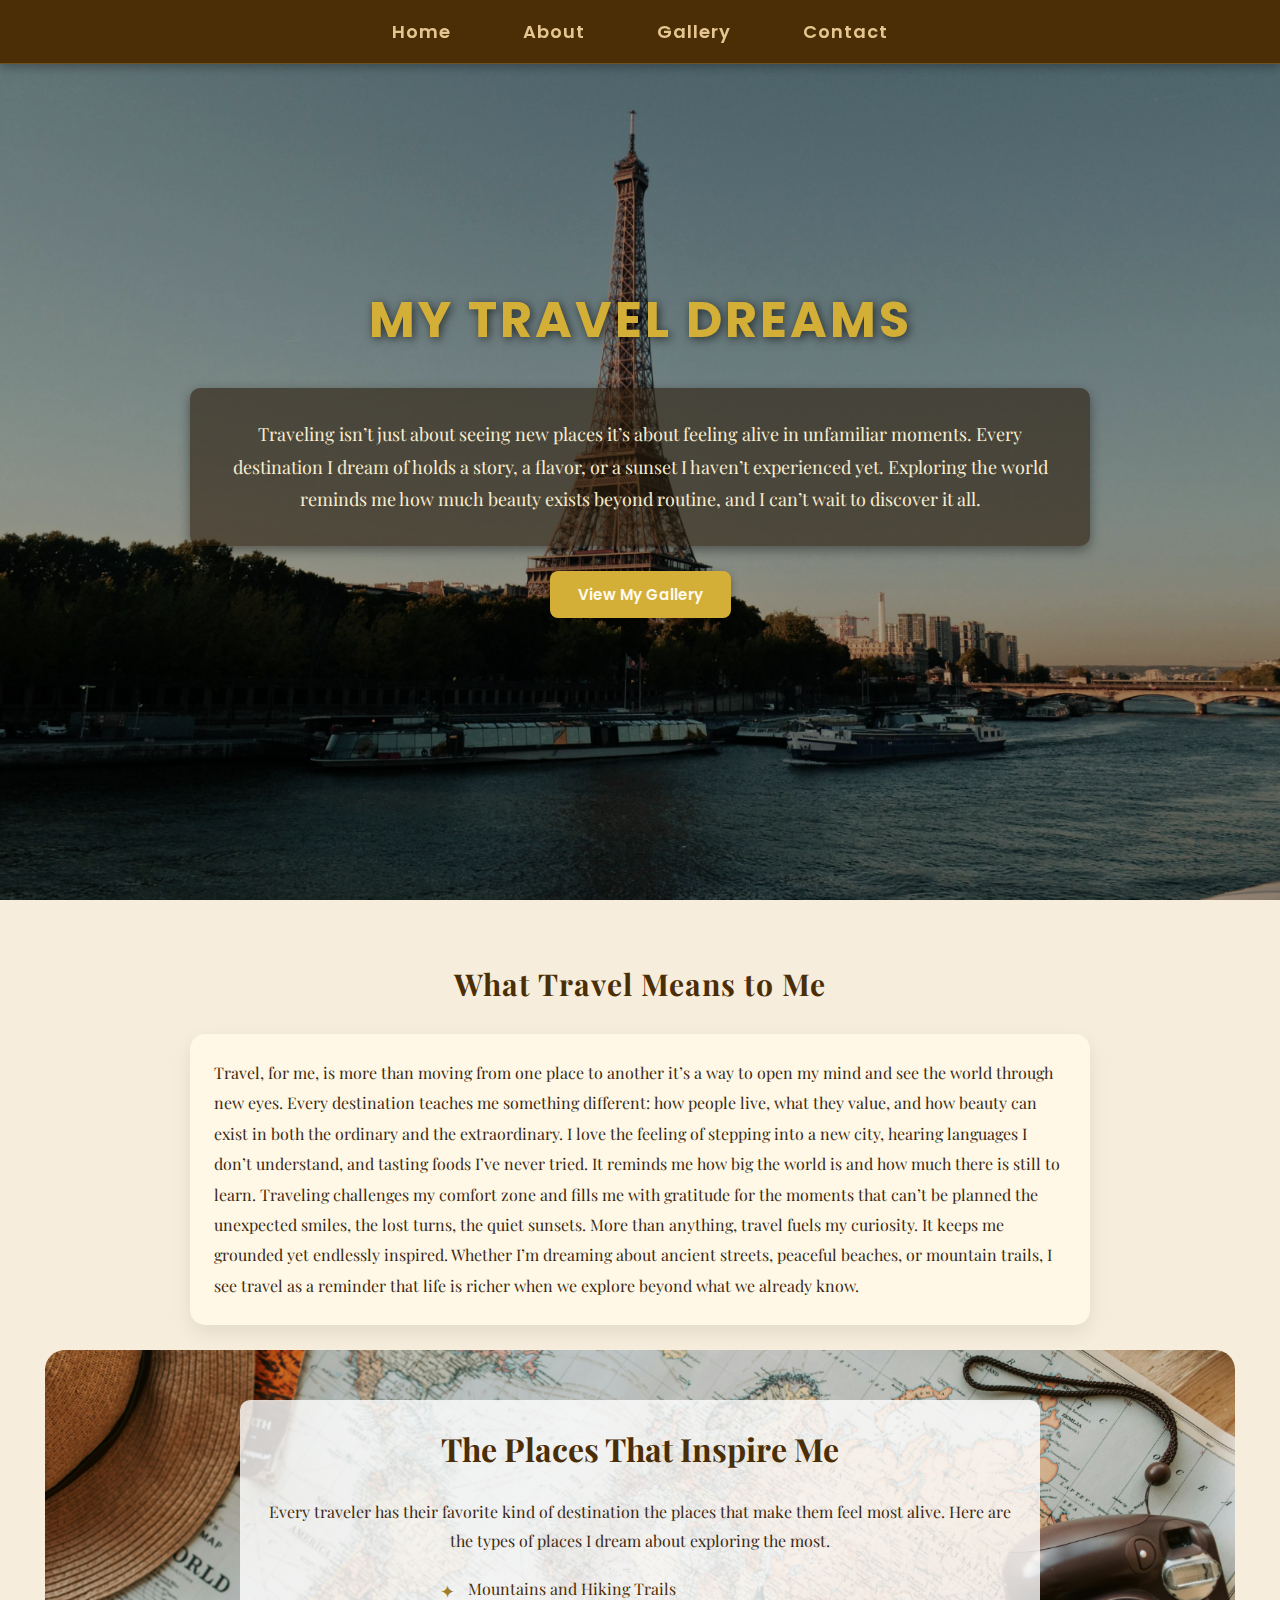
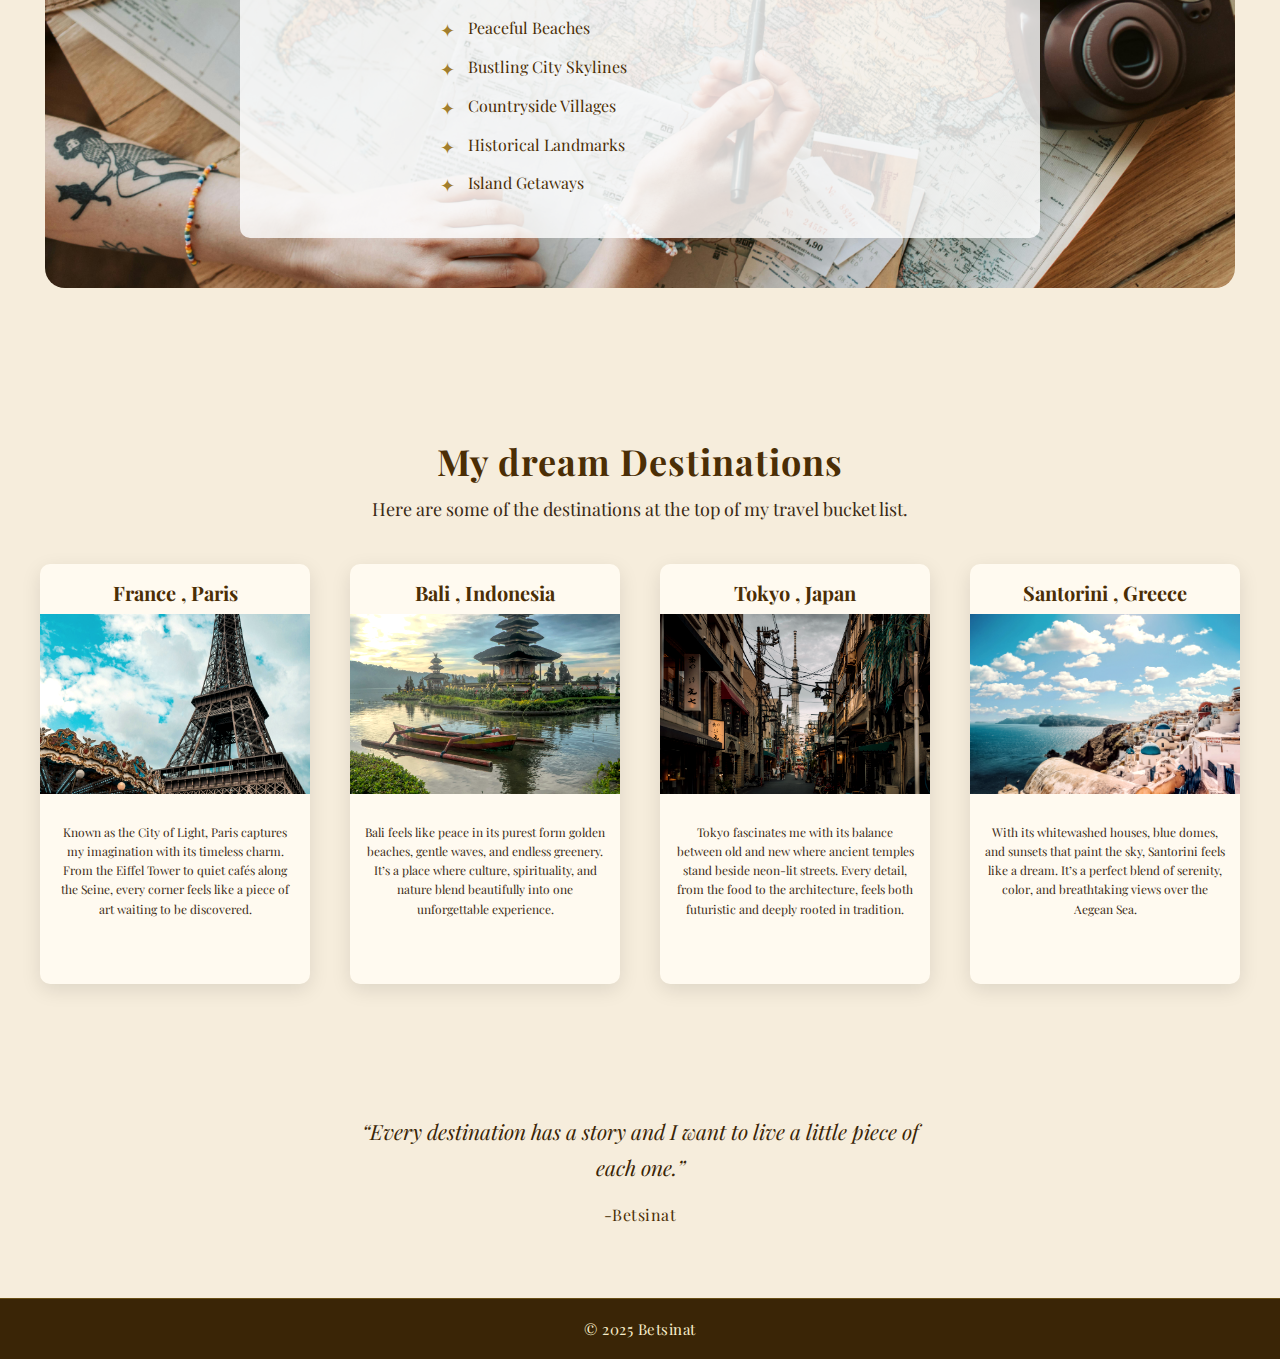
<file: index.html>
<!DOCTYPE html>
<html lang="en">
<head>
    <meta charset="UTF-8">
    <meta name="viewport" content="width=device-width, initial-scale=1.0">
    <title>Home</title>
    <link rel="stylesheet" href="./styles/index.css">
</head>
<body>
    <header>
        <nav>
        <a href="./index.html">Home</a>
        <a href="./about.html">About</a>
        <a href="./gallery.html">Gallery</a>
        <a href="./contact.html">Contact</a>
    
    </nav>
    </header>
     
<div class="hero">
    <h1>My Travel Dreams</h1>
    <img src="./Images/Paris.jpg" alt="paris" >
    <div class="heroParagraph">
        <p>Traveling isn’t just about seeing new places it’s about feeling alive in unfamiliar moments. Every destination I dream of holds a story, a flavor, or a sunset I haven’t experienced yet. Exploring the world reminds me how much beauty exists beyond routine, and I can’t wait to discover it all.</p>
    </div>
    <button onclick="location.href='gallery.html'">View My Gallery</button>
</div>
<div class="introduction">
    <h2>What Travel Means to Me</h2>
    <div class="introParagraph">
        <p>Travel, for me, is more than moving from one place to another it’s a way to open my mind and see the world through new eyes. Every destination teaches me something different: how people live, what they value, and how beauty can exist in both the ordinary and the extraordinary.
        I love the feeling of stepping into a new city, hearing languages I don’t understand, and tasting foods I’ve never tried. It reminds me how big the world is and how much there is still to learn. Traveling challenges my comfort zone and fills me with gratitude for the moments that can’t be planned the unexpected smiles, the lost turns, the quiet sunsets.
        More than anything, travel fuels my curiosity. It keeps me grounded yet endlessly inspired. Whether I’m dreaming about ancient streets, peaceful beaches, or mountain trails, I see travel as a reminder that life is richer when we explore beyond what we already know.</p>
    </div>
    <div class="inspiration">
      
        <div class="inspirationParagraph">
              <h2>The Places That Inspire Me</h2>
            <p>Every traveler has their favorite kind of destination the places that make them feel most alive. Here are the types of places I dream about exploring the most.</p>
            <ul>
                <li>Mountains and Hiking Trails</li>
                <li>Peaceful Beaches</li>
                <li>Bustling City Skylines</li>
                <li>Countryside Villages</li>
                <li>Historical Landmarks</li>
                <li>Island Getaways</li>
            </ul>
           
        </div>
    </div>
</div>
<div class="featured-inspiration">
    <h2>My dream Destinations</h2>
    <p>Here are some of the destinations at the top of my travel bucket list.</p>
    <div class="destination-container">
    <div class="paris">
        <h3>France , Paris</h3>
        <img src="./Images/paris-effile-tower.jpg" alt="paris-effile-tower" width="1000px">
        <p>Known as the City of Light, Paris captures my imagination with its timeless charm. From the Eiffel Tower to quiet cafés along the Seine, every corner feels like a piece of art waiting to be discovered.</p>
    </div>
    <div class="bali">
        <h3>Bali , Indonesia</h3>
        <img src="./Images/bali indonesia.jpg" alt="bali-indonesia" width="1000px">
        <p>Bali feels like peace in its purest form golden beaches, gentle waves, and endless greenery. It’s a place where culture, spirituality, and nature blend beautifully into one unforgettable experience.</p>
    </div>
    <div class="tokyo">
        <h3>Tokyo , Japan</h3>
        <img src="./Images/tokyo japan.jpg" alt="tokyo-japan" width="1000px">
        <p>Tokyo fascinates me with its balance between old and new where ancient temples stand beside neon-lit streets. Every detail, from the food to the architecture, feels both futuristic and deeply rooted in tradition.</p>
    </div>
    <div class="santorini">
        <h3>Santorini , Greece</h3>
        <img src="./Images/santorinig greece.jpg" alt="santorini" width="1000px">
        <p>With its whitewashed houses, blue domes, and sunsets that paint the sky, Santorini feels like a dream. It’s a perfect blend of serenity, color, and breathtaking views over the Aegean Sea.</p>
    </div>
    </div>
</div>
<div class="quote">
    <blockquote>“Every destination has a story and I want to live a little piece of each one.” 
        <cite> -Betsinat</cite> 
    </blockquote>
</div>
<footer>© 2025 Betsinat</footer>
</body>
</html>
</file>
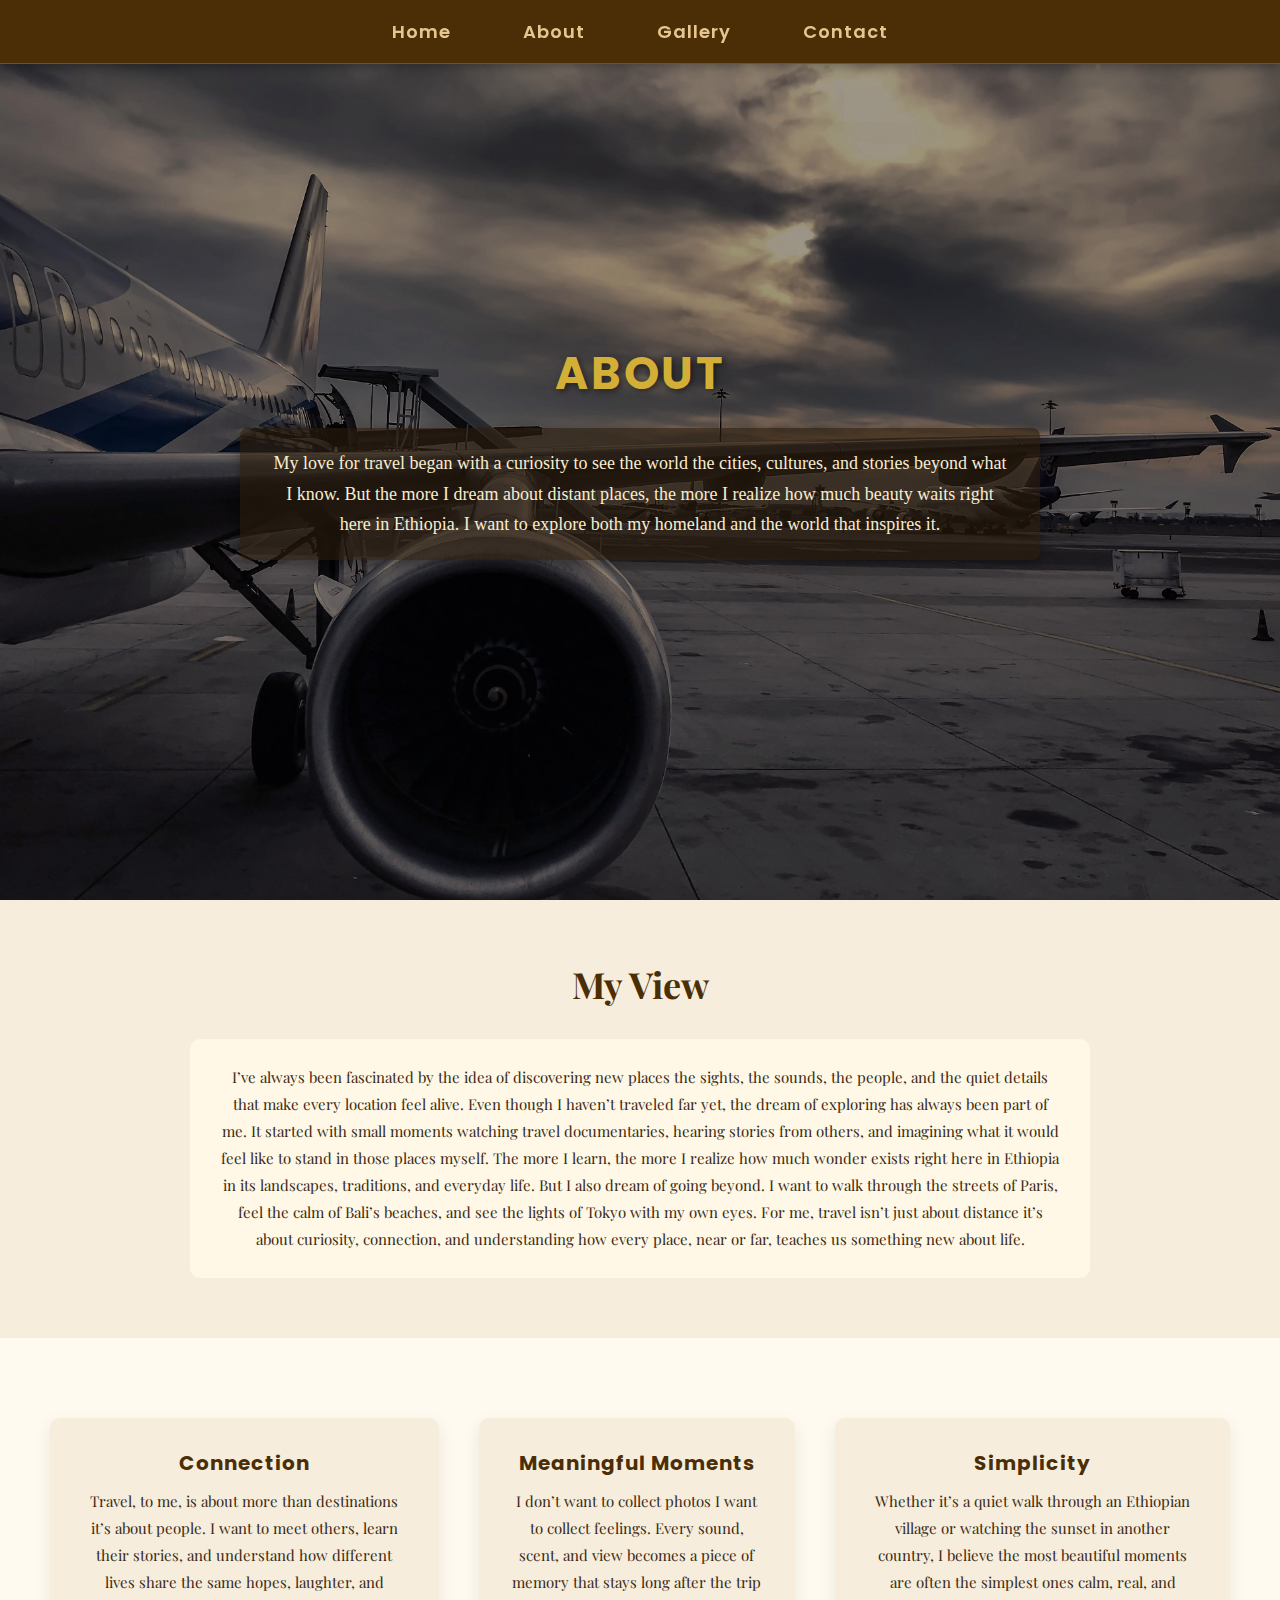
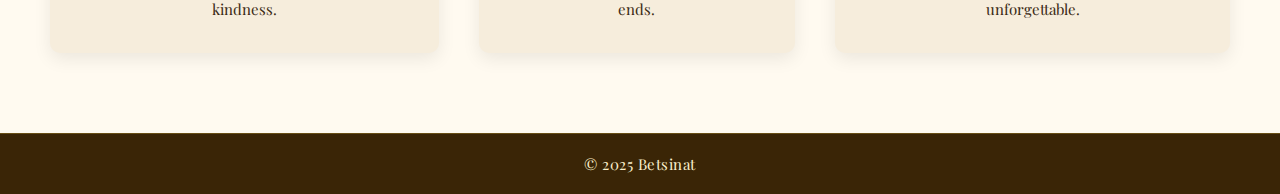
<file: about.html>
<!DOCTYPE html>
<html lang="en">
<head>
    <meta charset="UTF-8">
    <meta name="viewport" content="width=device-width, initial-scale=1.0">
    <title>About</title>
</head>
<link rel="stylesheet" href="./styles/about.css">
<body>
    <header>
        <nav>
        <a href="./index.html">Home</a>
        <a href="./about.html">About</a>
        <a href="./gallery.html">Gallery</a>
        <a href="./contact.html">Contact</a>
    </nav>
    </header>
     <div class="hero">
        <h1>About</h1>
        <img src="./Images/plane 2.jpg" alt="plane">
        <p>My love for travel began with a curiosity to see the world the cities, cultures, and stories beyond what I know. But the more I dream about distant places, the more I realize how much beauty waits right here in Ethiopia. I want to explore both my homeland and the world that inspires it.</p>
     </div>
    <div class="myStory">
        <h2>My View</h2>
        <p>I’ve always been fascinated by the idea of discovering new places the sights, the sounds, the people, and the quiet details that make every location feel alive. Even though I haven’t traveled far yet, the dream of exploring has always been part of me.

It started with small moments  watching travel documentaries, hearing stories from others, and imagining what it would feel like to stand in those places myself. The more I learn, the more I realize how much wonder exists right here in Ethiopia in its landscapes, traditions, and everyday life.

But I also dream of going beyond. I want to walk through the streets of Paris, feel the calm of Bali’s beaches, and see the lights of Tokyo with my own eyes. For me, travel isn’t just about distance it’s about curiosity, connection, and understanding how every place, near or far, teaches us something new about life.</p>
    </div>
    <div class="travelPhilosophy">
        <div class="connection">
            <h3>Connection</h3>
            <p>Travel, to me, is about more than destinations it’s about people. I want to meet others, learn their stories, and understand how different lives share the same hopes, laughter, and kindness.</p>
        </div>
        <div class="meaningfullMoments">
            <h3>Meaningful Moments</h3>
            <p>I don’t want to collect photos I want to collect feelings. Every sound, scent, and view becomes a piece of memory that stays long after the trip ends.</p>
        </div>
        <div class="simplicity">
            <h3>Simplicity</h3>
            <p>Whether it’s a quiet walk through an Ethiopian village or watching the sunset in another country, I believe the most beautiful moments are often the simplest ones calm, real, and unforgettable.</p>
        </div>
    </div>
    <footer>© 2025 Betsinat</footer>
</body>
</html>
</file>
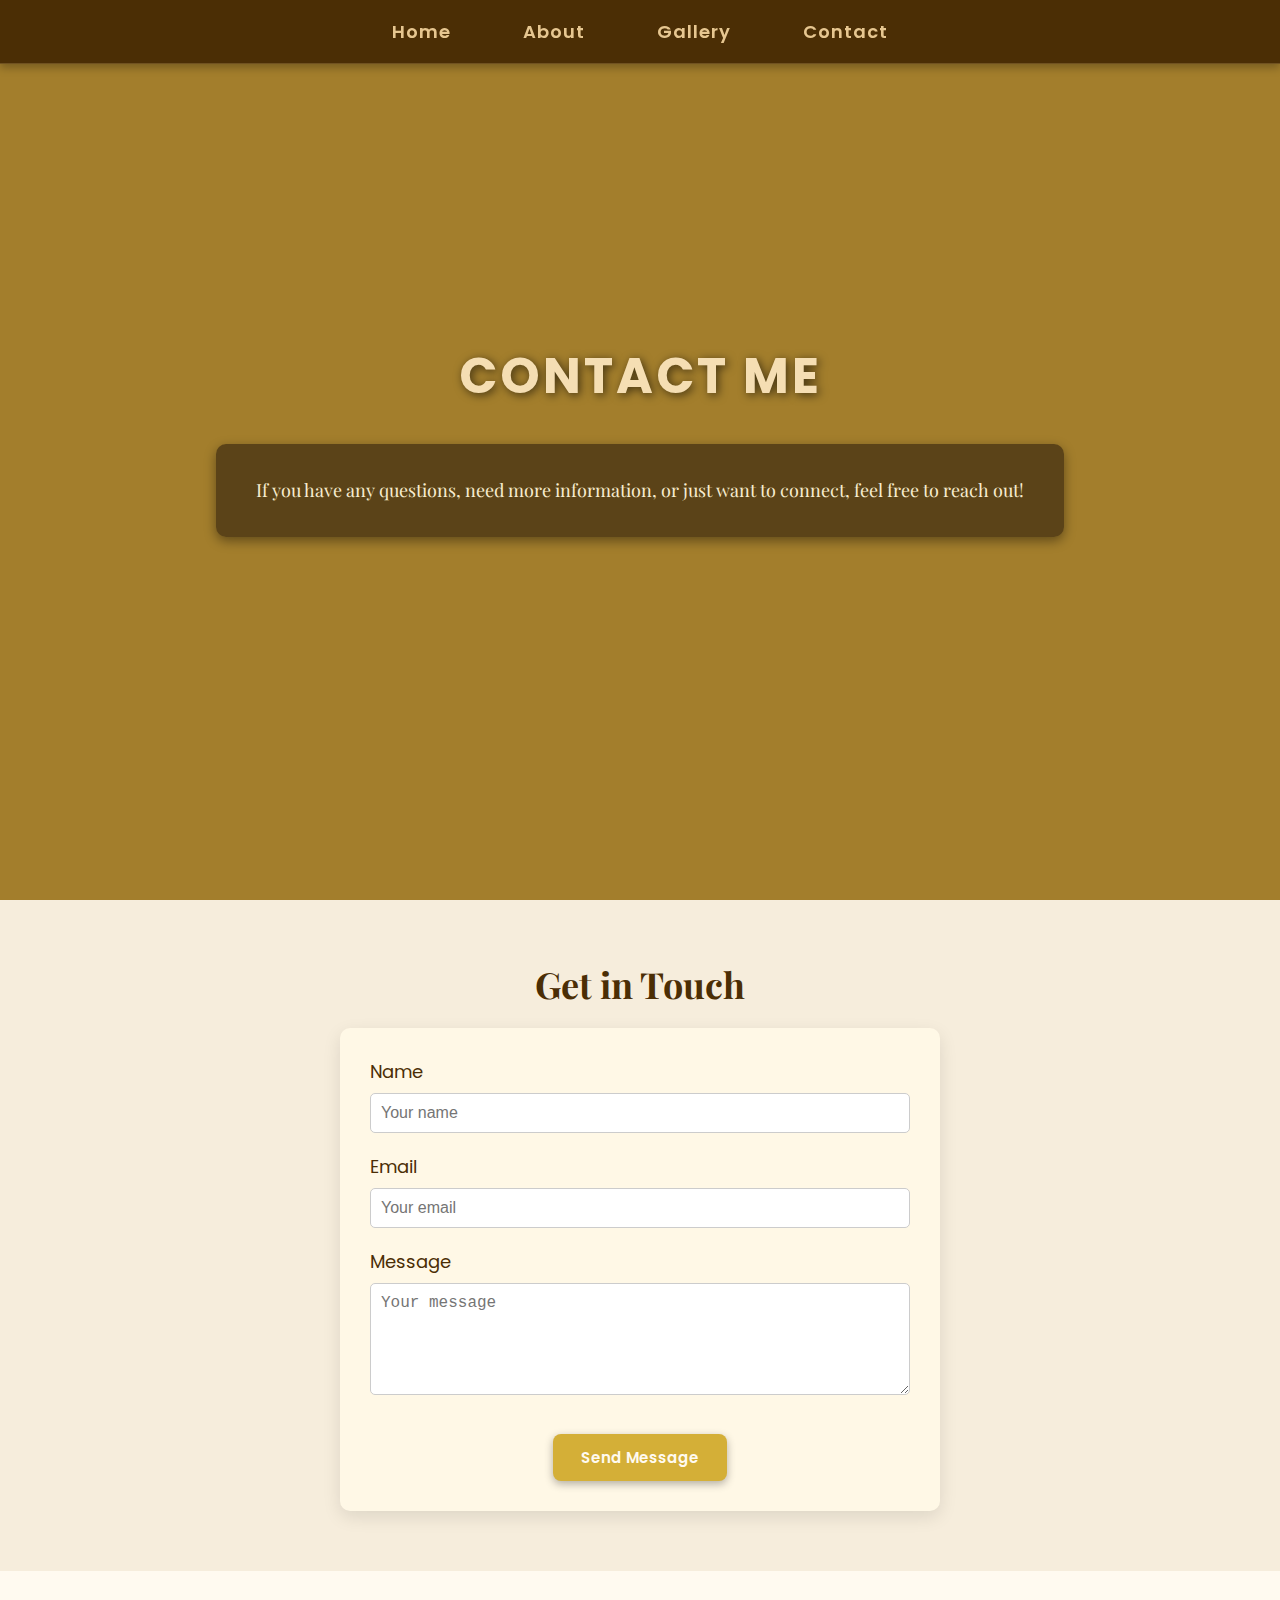
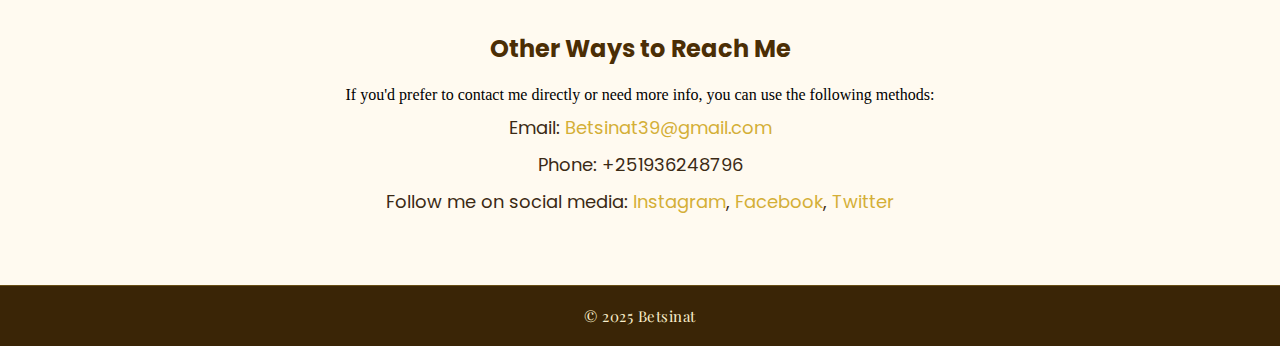
<file: contact.html>
<!DOCTYPE html>
<html lang="en">
<head>
    <meta charset="UTF-8">
    <meta name="viewport" content="width=device-width, initial-scale=1.0">
    <title>Contact</title>
    <link rel="stylesheet" href="./styles/contact.css">
</head>
<body>
    <header>
        <nav>
            <a href="./index.html">Home</a>
            <a href="./about.html">About</a>
            <a href="./gallery.html">Gallery</a>
            <a href="./contact.html">Contact</a>
        </nav>
    </header>
    <div class="hero">
        <h1>Contact Me</h1>
        <div class="heroParagraph">
            <p>If you have any questions, need more information, or just want to connect, feel free to reach out!</p>
        </div>
    </div>

    <div class="contact-form-section">
        <h2>Get in Touch</h2>
        <form action="#" method="post" class="contact-form">
            <div class="form-group">
                <label for="name">Name</label>
                <input type="text" id="name" name="name" placeholder="Your name" required>
            </div>
            <div class="form-group">
                <label for="email">Email</label>
                <input type="email" id="email" name="email" placeholder="Your email" required>
            </div>
            <div class="form-group">
                <label for="message">Message</label>
                <textarea id="message" name="message" rows="5" placeholder="Your message" required></textarea>
            </div>
            <button type="submit">Send Message</button>
        </form>
    </div>

    <div class="contact-info">
        <h3>Other Ways to Reach Me</h3>
        <p>If you'd prefer to contact me directly or need more info, you can use the following methods:</p>
        <ul>
            <li>Email: <a href="mailto:contactBetsinat39@gmail.com">Betsinat39@gmail.com</a></li>
            <li>Phone: +251936248796</li>
            <li>Follow me on social media: 
                <a href="#">Instagram</a>, <a href="#">Facebook</a>, <a href="#">Twitter</a>
            </li>
        </ul>
    </div>
    <footer>© 2025 Betsinat</footer>
</body>
</html>
</file>
<file: styles/index.css>
@import url('https://fonts.googleapis.com/css2?family=Playfair+Display:wght@600;700&family=Great+Vibes&display=swap');
@import url('https://fonts.googleapis.com/css2?family=Open+Sans:ital,wght@0,300..800;1,300..800&family=Poppins:ital,wght@0,100;0,200;0,300;0,400;0,500;0,600;0,700;0,800;0,900;1,100;1,200;1,300;1,400;1,500;1,600;1,700;1,800;1,900&family=Raleway:ital,wght@0,100..900;1,100..900&family=Roboto:ital,wght@0,100..900;1,100..900&display=swap');

* {
  box-sizing: border-box;
  margin: 0;
  padding: 0;
}

/* HEADER */
header {
  background-color: #4b2e05;
  position: fixed;
  width: 100%;
  z-index: 1000;
  text-align: center;
  padding: 18px 0;
  box-shadow: 0 4px 8px rgba(0, 0, 0, 0.25);
  border-bottom: 1px solid rgba(198, 165, 100, 0.3);
}

/* NAVIGATION LINKS */
nav a {
  font-family: 'Poppins', serif;
  font-size: 18px;
  color: #e6c690;
  text-decoration: none;
  margin: 0 18px;
  padding: 8px 16px;
  font-weight: 600;
  letter-spacing: 1px;
}

nav a:hover {
  color:white;
}


/* HERO SECTION */
.hero {
  width: 100%;
  height: 100vh;
  display: flex;
  flex-direction: column;
  justify-content: center;
  align-items: center;
  text-align: center;
}

.hero img {
  position: absolute;
  width: 100%;
  height: 100%;
  object-fit: cover;
  filter: brightness(60%) sepia(20%) contrast(1.1);
  z-index: -1;
}

.hero h1 {
  font-family: 'Poppins', serif;
  font-size: 50px;
  font-weight: 700;
  color: #d4af37;
  text-transform: uppercase;
  letter-spacing: 3px;
  margin-bottom: 30px;
  text-shadow: 2px 2px 10px rgba(0, 0, 0, 0.6);
}

.heroParagraph {
  max-width: 900px;
  background-color: rgba(43, 28, 11, 0.6);
  color: hsl(43, 71%, 89%);
  padding: 30px 40px;
  border-radius: 10px;
  line-height: 1.8;
  font-size: 18px;
  font-family: 'Playfair Display', serif;
  margin-bottom: 25px;
  box-shadow: 0 4px 12px rgba(0, 0, 0, 0.4);
}

.hero button {
  background-color: #d4af37;
  color: #fffaf0;
  font-family: 'Poppins', serif;
  font-size: 15px;
  font-weight: 600;
  padding: 12px 28px;
  border: none;
  border-radius: 8px;
  cursor:pointer;
  box-shadow: 0 3px 8px rgba(0, 0, 0, 0.3);
}

.hero button:hover {
  background-color: #a37e2c;
  transform: scale(1.05);
  color: #fffbea;
}

/* INTRO SECTION */

.introduction {
  background: #f6eddc;
  color: #3b2a15;
  padding: 64px 20px;
  margin: 0;
}

.introduction > h2 {
  font-family: 'Playfair Display', serif;
  font-size: 30px;
  color: #4b2e05;
  letter-spacing: 1px;
  margin: 0 auto 20px;
  padding-bottom: 6px;
  text-align: center;
}

.introParagraph {
  max-width: 900px;
  margin: 24px auto 0;
  background: #fff8e6;
  padding: 24px;
  border-radius: 15px;
  box-shadow: 0 8px 20px rgba(0, 0, 0, .08);
 
}

.introParagraph p {
  font-family: 'Playfair Display', serif;
  font-size: 16px;
  line-height: 1.9;
  color: #3b2a15;
}

/* INSPIRATION SECTION (with background image) */

.inspiration {
  position: relative;
  background-image: url('../Images/traveling inspo.jpg');
  background-size: cover;
  background-position: center;
  background-repeat: no-repeat;
  padding: 50px 20px;
  margin: 25px 25px;
  color: #3b2a15;
  text-align: center;
  border-radius: 20px;

}
.inspiration h2,
.inspirationParagraph {
  position: relative;
  z-index: 1;
}

.inspiration h2 {
  font-family: 'Playfair Display', serif;
  color: #4b2e05;
  font-size: 32px;
  margin-bottom: 20px;
}

.inspirationParagraph {
  max-width: 800px;
  margin: 0 auto;
  font-family: 'Playfair Display', serif;
  font-size: 16px;
  line-height: 1.8;
  color: #3b2a15;
  background: rgba(255, 255, 255, 0.8);
  padding: 20px;
  border-radius: 10px;
}

.inspirationParagraph ul {
  list-style-type: none;
  padding: 0;
  margin: 20px auto;
  max-width: 400px;
  text-align: left;
}

.inspirationParagraph li {
  position: relative;
  font-size: 16px;
  color: #4b2e05;
  margin: 10px 0;
  padding-left: 28px;
}

.inspirationParagraph li::before {
  content: "✦";
  position: absolute;
  left: 0;
  color: #a37e2c;
  font-size: 18px;
}

/* FEATURED DESTINATIONS */

.featured-inspiration {
  background-color: #f6eddc;
  padding: 60px 20px;
  text-align: center;
}

.featured-inspiration h2 {
  font-family: 'Playfair Display', serif;
  font-size: 36px;
  color: #4b2e05;
  margin-bottom: 10px;
  letter-spacing: 1px;
}

.featured-inspiration p {
  font-family: 'Playfair Display', serif;
  font-size: 18px;
  color: #3b2a15;
  max-width: 700px;
  margin: 0 auto 40px;
  line-height: 1.6;
}

.destination-container {
  display: flex;
  justify-content: center;
  width: fit-content;
  gap: 40px;
  max-width: 1200px;
  margin: 0 auto;
}

.destination-container > div {
  background-color: #fffaf0;
  border-radius: 10px;
  box-shadow: 0 6px 20px rgba(0, 0, 0, 0.1);
  overflow: hidden;
  transition: all 0.3s ease;
}

.destination-container > div:hover {
  transform: scale(1.05);
  box-shadow: 0 8px 25px rgba(0, 0, 0, 0.2);
}

.destination-container img {
  width: 100%;
  height: 180px;
  object-fit: cover;
  filter: sepia(15%) contrast(1.1);
  transition: filter 0.3s ease;
}


.destination-container h3 {
  font-family: 'Playfair Display', serif;
  font-size: 20px;
  color: #4b2e05;
  margin: 15px 0 8px;
}

.destination-container p {
  font-family: 'Playfair Display', serif;
  color: #3b2a15;
  font-size: 12px;
  padding: 25px 15px;
 
}

/* QUOTE SECTION */
.quote {
  background-color: #f6eddc;
  text-align: center;
  padding: 70px 20px;
  font-family: 'Playfair Display', serif;
  position: relative;
}

.quote blockquote {
  font-size: 21px;
  line-height: 1.7;
  font-weight: 400;
  font-style: italic;
  max-width: 600px;
  margin: 0 auto;
  position: relative;
  color:#3a2506;
}

.quote cite {
  display: block;
  margin-top: 16px;
  font-size: 16px;
  color: #d4af37;
  font-style: normal;
  letter-spacing: 0.5px;
  color: #4b2e05;

}

/* FOOTER */
footer {
  background-color: #3a2506;
  color: #f9eecb;
  text-align: center;
  padding: 20px 0;
  font-family: 'Playfair Display', serif;
  font-size: 15px;
  letter-spacing: 0.5px;
  border-top: 1px solid rgba(212, 175, 55, 0.3);
}


/* For mobile (max-width: 768px) */
@media (max-width: 768px) {
  .destination-container {
    flex-direction: column;
    gap: 20px; 
  }
  nav a{
      padding: 5px 10px;
  }


  .hero h1 {
    font-size: 30px; 
  }

  .destination-container img {
    height: 150px;
  }

  .heroParagraph {
    font-size: 14px;
    padding: 15px 20px;
  }
}
</file>
<file: styles/about.css>
@import url('https://fonts.googleapis.com/css2?family=Playfair+Display:wght@600;700&family=Great+Vibes&display=swap');
@import url('https://fonts.googleapis.com/css2?family=Open+Sans:ital,wght@0,300..800;1,300..800&family=Poppins:ital,wght@0,100;0,200;0,300;0,400;0,500;0,600;0,700;0,800;0,900;1,100;1,200;1,300;1,400;1,500;1,600;1,700;1,800;1,900&family=Raleway:ital,wght@0,100..900;1,100..900&family=Roboto:ital,wght@0,100..900;1,100..900&display=swap');
 *{
  box-sizing: border-box;
  margin: 0;
  padding: 0;
}
/* HEADER */
header {
  background-color: #4b2e05;
  position: fixed;
  width: 100%;
  z-index: 1000;
  text-align: center;
  padding: 18px 0;
  box-shadow: 0 4px 8px rgba(0, 0, 0, 0.25);
  border-bottom: 1px solid rgba(198, 165, 100, 0.3);
}

/* NAVIGATION LINKS */
nav a {
  font-family: 'Poppins', serif;
  font-size: 18px;
  color: #e6c690;
  text-decoration: none;
  margin: 0 18px;
  padding: 8px 16px;
  font-weight: 600;
  letter-spacing: 1px;
}

nav a:hover {
  color:white;
}
/* HERO SECTION */
.hero {
  position: relative;
  width: 100%;
  height: 100vh;       
  overflow: hidden;
  display: flex;
  flex-direction: column;
  justify-content: center;
  align-items: center;
  text-align: center;
}

/* Make image fill background */
.hero img {
  position: absolute;
  top: 0;
  left: 0;
  width: 100%;
  height: 100%;
  object-fit: cover;          
  filter: brightness(60%) sepia(25%) contrast(1.1);
  z-index: -1;               
}

/* Main title */
.hero h1 {
  font-size: 45px;
  color: #d4af37;            
  text-transform: uppercase;
  letter-spacing: 3px;
  text-shadow: 2px 2px 6px rgba(0,0,0,0.5);
  margin-bottom: 20px;
  font-family: 'Poppins', Courier, monospace;
}

/* Paragraph on top of image */
.hero p {
  max-width: 800px;
  background-color: rgba(43, 28, 11, 0.6); 
  color: #f7ecd0;              
  padding: 20px 30px;
  border-radius: 8px;
  line-height: 1.7;
  font-size: 18px;
  box-shadow: 0 4px 12px rgba(0, 0, 0, 0.3);
}

/* MY VIEW SECTION */
.myStory {
  background-color: #f6eddc;    
  color: #3b2a15;                
  padding: 60px 30px;
  text-align: center;
}

/* Section title */
.myStory h2 {
  font-family: 'Playfair Display', serif;
  font-size: 36px;
  color: #4b2e05;
  margin-bottom: 25px;
  display: inline-block;
  padding-bottom: 6px;
}

/* Paragraph text */
.myStory p {
  max-width: 900px;
  margin: 0 auto;
  font-family: 'Playfair Display', serif;
  font-size: 15px;
  line-height: 1.8;
  background-color: #fff8e6;
  padding: 25px 30px;
  border-radius: 10px;
  box-shadow: 0 6px 18px rgba(0, 0, 0,)}
  /* TRAVEL PHILOSOPHY SECTION */
.travelPhilosophy {
  background-color: #fffaf0;     
  color: #3b2a15;              
  padding: 60px 30px;
  text-align: center;
  display: flex;
  
 
}

/* Each value box */
.travelPhilosophy > div {
  background-color: #f6eddc;
  border-radius: 10px;
  box-shadow: 0 6px 18px rgba(0, 0, 0, 0.08);
  margin: 20px;
  padding: 30px 30px;
  transition: all 0.3s ease;
}


/* Title for each value */
.travelPhilosophy h3 {
  font-family: 'Poppins', serif;
  color: #4b2e05;
  font-size: 20px;
  margin-bottom: 10px;
  letter-spacing: 1px;
}

/* Description under each title */
.travelPhilosophy p {
  font-family: 'Playfair Display', serif;
  font-size: 15px;
  line-height: 1.8;
  color: #3b2a15;
  margin: 0;
}
/* FOOTER */
footer {
  background-color: #3a2506;
  color: #f9eecb;
  text-align: center;
  padding: 20px 0;
  font-family: 'Playfair Display', serif;
  font-size: 15px;
  letter-spacing: 0.5px;
  border-top: 1px solid rgba(212, 175, 55, 0.3);
}

@media (max-width: 768px) {
 
  .hero h1 {
    font-size: 28px; /* Smaller title on mobile */
  }

 
  .myStory h2 {
    font-size: 28px; /* Smaller title */
  }

  .travelPhilosophy {
    flex-direction: column; 
  }

  .travelPhilosophy > div {
    flex-basis: 80%; 
    margin: 10px auto; 
  }

  .hero p {
    font-size: 14px; 
  }

  .myStory p {
    font-size: 13px; 
  }
}
</file>
<file: styles/contact.css>
@import url('https://fonts.googleapis.com/css2?family=Playfair+Display:wght@600;700&family=Great+Vibes&display=swap');
@import url('https://fonts.googleapis.com/css2?family=Open+Sans:ital,wght@0,300..800;1,300..800&family=Poppins:ital,wght@0,100;0,200;0,300;0,400;0,500;0,600;0,700;0,800;0,900;1,100;1,200;1,300;1,400;1,500;1,600;1,700;1,800;1,900&family=Raleway:ital,wght@0,100..900;1,100..900&family=Roboto:ital,wght@0,100..900;1,100..900&display=swap');

* {
  box-sizing: border-box;
  margin: 0;
  padding: 0;
}

/* HEADER */
header {
  background-color: #4b2e05;
  position: fixed;
  width: 100%;
  z-index: 1000;
  text-align: center;
  padding: 18px 0;
  box-shadow: 0 4px 8px rgba(0, 0, 0, 0.25);
  border-bottom: 1px solid rgba(198, 165, 100, 0.3);
}

/* NAVIGATION LINKS */
nav a {
  font-family: 'Poppins', serif;
  font-size: 18px;
  color: #e6c690;
  text-decoration: none;
  margin: 0 18px;
  padding: 8px 16px;
  font-weight: 600;
  letter-spacing: 1px;
}

nav a:hover {
  color:white;
}

/* HERO SECTION */
.hero {
  width: 100%;
  height: 100vh;
  display: flex;
  flex-direction: column;
  justify-content: center;
  align-items: center;
  text-align: center;
  background-color: #a37e2c;
}

.hero h1 {
  font-family: 'Poppins', serif;
  font-size: 50px;
  font-weight: 700;
  color: wheat;
  text-transform: uppercase;
  letter-spacing: 3px;
  margin-bottom: 30px;
  text-shadow: 2px 2px 10px rgba(0, 0, 0, 0.6);
}

.heroParagraph {
  max-width: 900px;
  background-color: rgba(43, 28, 11, 0.6);
  color: hsl(43, 71%, 89%);
  padding: 30px 40px;
  border-radius: 10px;
  line-height: 1.8;
  font-size: 18px;
  font-family: 'Playfair Display', serif;
  margin-bottom: 25px;
  box-shadow: 0 4px 12px rgba(0, 0, 0, 0.4);
}

/* CONTACT FORM */
.contact-form-section {
  background-color: #f6eddc;
  padding: 60px 20px;
  text-align: center;
}

.contact-form-section h2 {
  font-family: 'Playfair Display', serif;
  font-size: 36px;
  color: #4b2e05;
  margin-bottom: 20px;
}

.contact-form {
  max-width: 600px;
  margin: 0 auto;
  background-color: #fff8e6;
  padding: 30px;
  border-radius: 10px;
  box-shadow: 0 6px 18px rgba(0, 0, 0, 0.1);
}

.form-group {
  margin-bottom: 20px;
  text-align: left;
}

.form-group label {
  font-family: 'Poppins', sans-serif;
  font-size: 18px;
  color: #4b2e05;
  margin-bottom: 8px;
  display: block;
}

.form-group input,
.form-group textarea {
  width: 100%;
  padding: 10px;
  font-size: 16px;
  border: 1px solid #ccc;
  border-radius: 5px;
}

.form-group textarea {
  resize: vertical;
}

button {
  background-color: #d4af37;
  color: #fffaf0;
  font-family: 'Poppins', serif;
  font-size: 15px;
  font-weight: 600;
  padding: 12px 28px;
  border: none;
  border-radius: 8px;
  cursor:pointer;
  box-shadow: 0 3px 8px rgba(0, 0, 0, 0.3);
  margin-top: 15px;
}

button:hover {
  background-color: #a37e2c;
  transform: scale(1.05);
  color: #fffbea;
}

/* CONTACT INFO */
.contact-info {
  padding: 60px 20px;
  text-align: center;
  background-color: #fffaf0;
}

.contact-info h3 {
  font-family: 'Poppins', serif;
  font-size: 24px;
  color: #4b2e05;
  margin-bottom: 20px;
}

.contact-info ul {
  list-style-type: none;
  padding: 0;
}

.contact-info li {
  font-family: 'Poppins', serif;
  font-size: 18px;
  color: #3b2a15;
  margin: 10px 0;
}

.contact-info a {
  color: #d4af37;
  text-decoration: none;
}

.contact-info a:hover {
  color: #4b2e05;
}

/* FOOTER */
footer {
  background-color: #3a2506;
  color: #f9eecb;
  text-align: center;
  padding: 20px 0;
  font-family: 'Playfair Display', serif;
  font-size: 15px;
  letter-spacing: 0.5px;
  border-top: 1px solid rgba(212, 175, 55, 0.3);
}

@media (max-width: 768px) {
  .contact-form-section {
    padding: 40px 20px;
  }

  .contact-form h2 {
    font-size: 28px;
  }

  .contact-form input,
  .contact-form textarea {
    font-size: 14px;
  }
}
@media (max-width: 768px) {
  /* Header */
  nav a {
    padding: 5px 10px;
    font-size: 16px;
  }

  .hero h1 {
    font-size: 30px; 
  }

  .heroParagraph {
    font-size: 14px;
    padding: 15px 20px;
  }

  /* Contact Form */
  .contact-form-section {
    padding: 40px 20px;
  }

  .contact-form h2 {
    font-size: 28px;
  }

  .contact-form input,
  .contact-form textarea {
    font-size: 14px;
  }

  /* Contact Info */
  .contact-info ul {
    padding-left: 20px;
  }

  /* Footer */
  footer {
    font-size: 13px;
  }
}


@media (max-width: 480px) {
  .hero h1 {
    font-size: 24px; 
  }

  .contact-form-section h2 {
    font-size: 24px;
  }

  .contact-info h3 {
    font-size: 20px;
  }

  .contact-info li {
    font-size: 16px;
  }

  button {
    padding: 10px 24px;
    font-size: 14px;
  }
}
</file>
